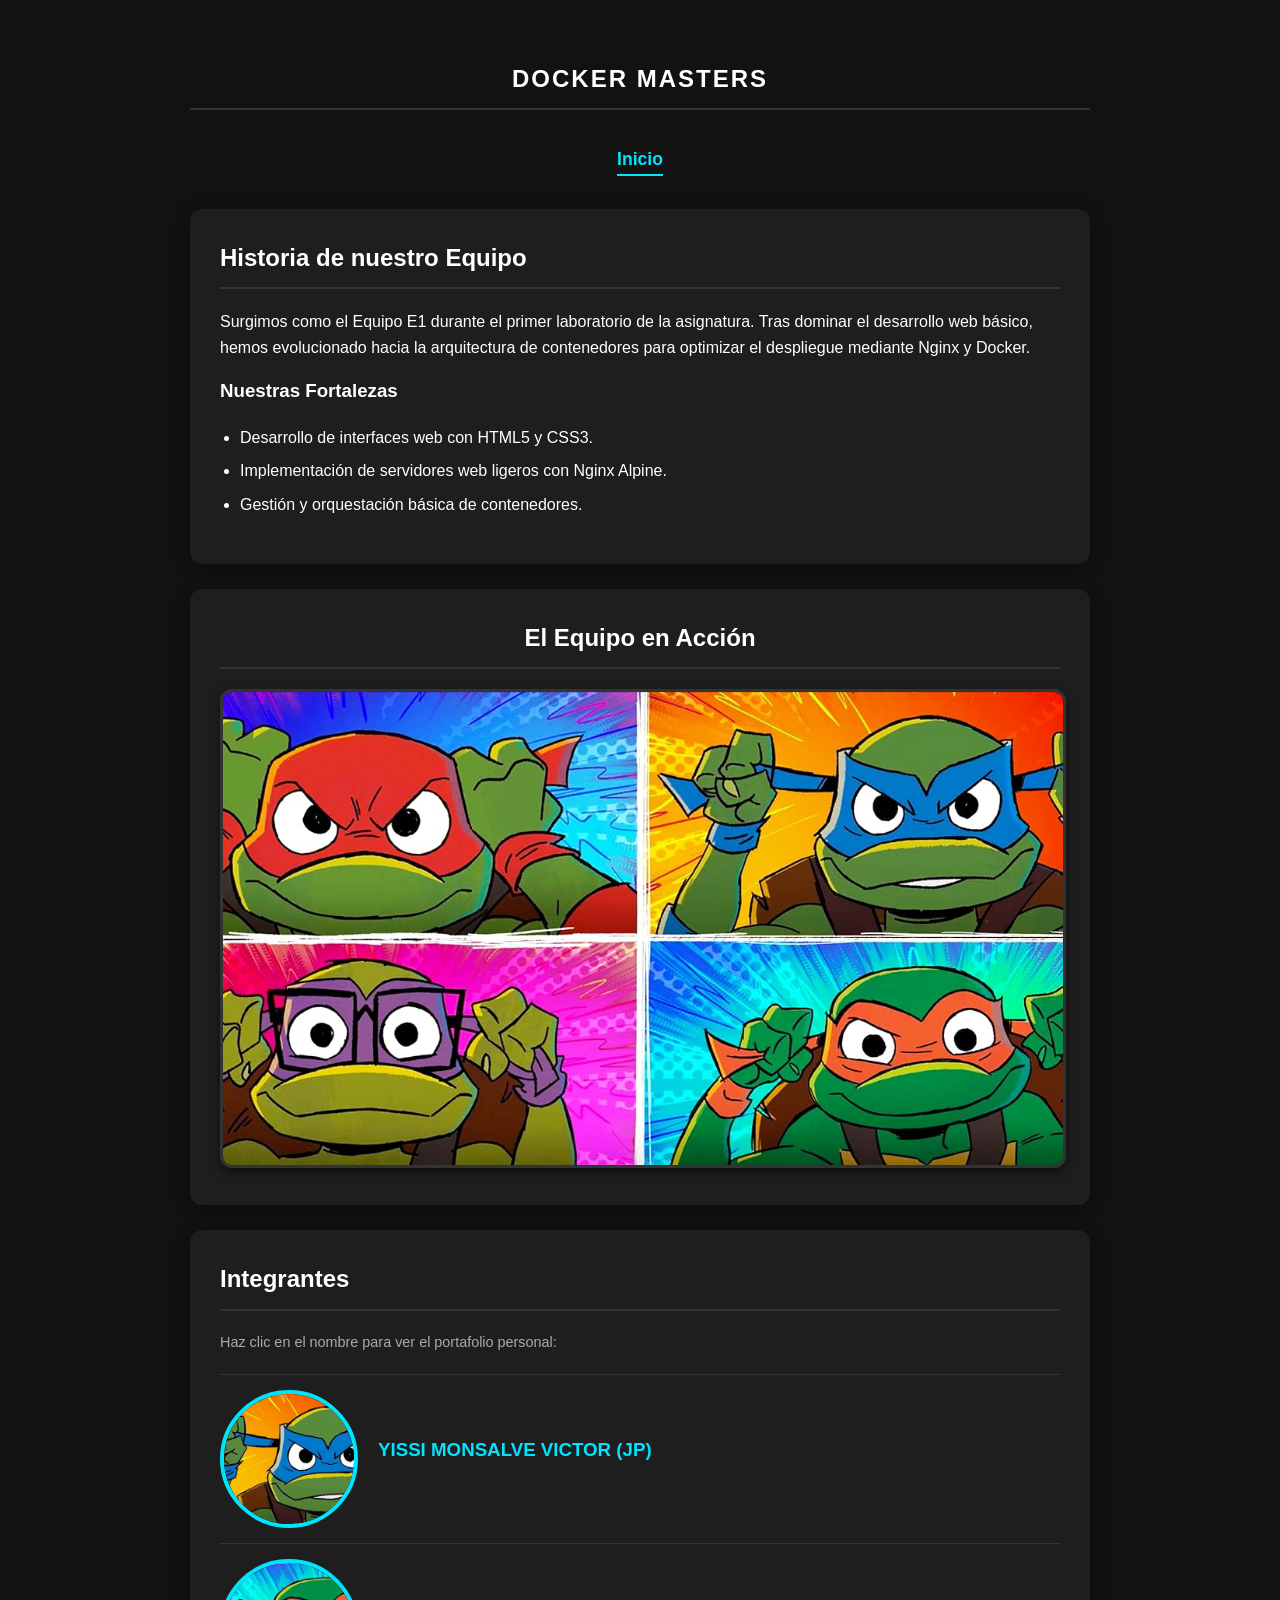
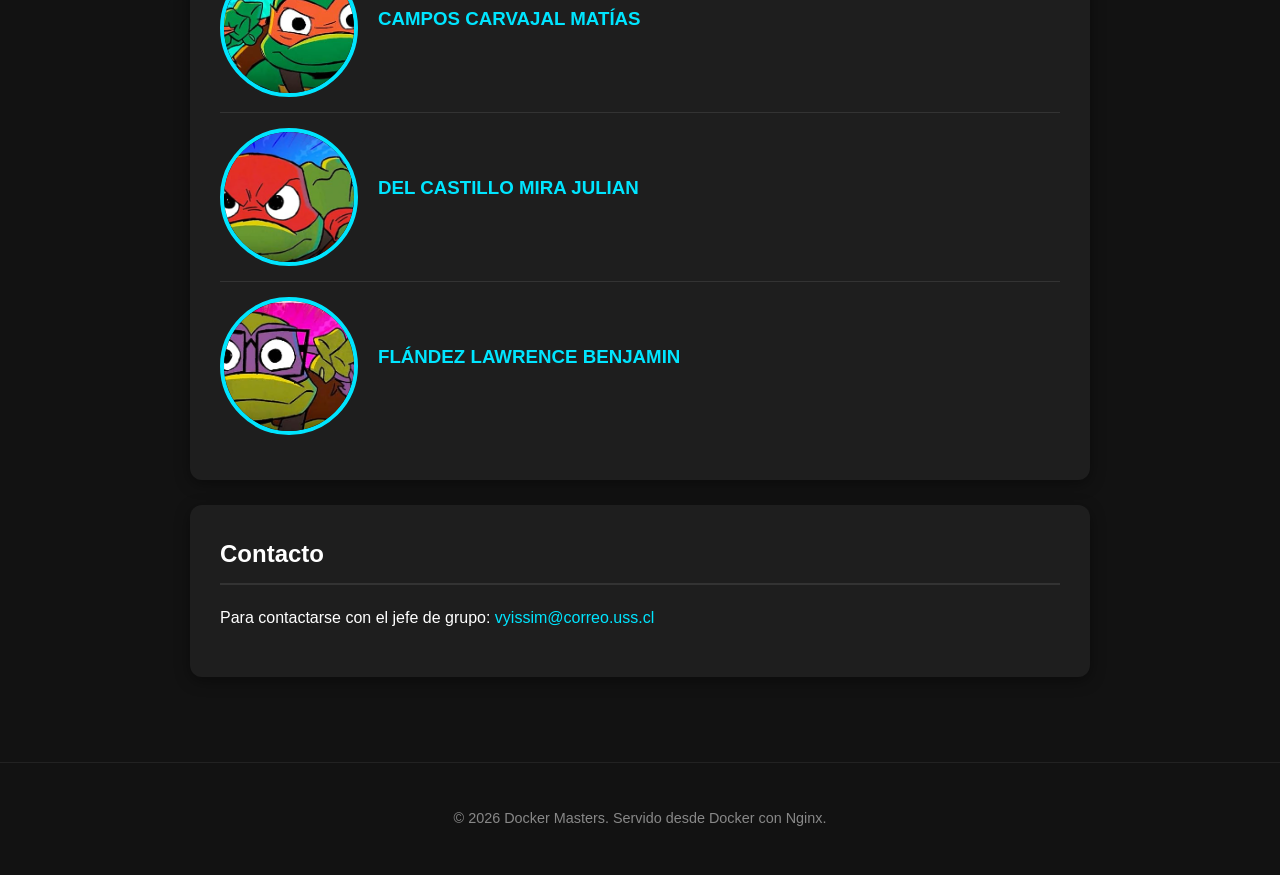
<file: index.html>
<!DOCTYPE html>
<html lang="es">
<head>
    <meta charset="UTF-8">
    <meta name="viewport" content="width=device-width, initial-scale=1.0">
    <title>Laboratorio 02 - Docker Masters</title>
    <link rel="stylesheet" href="styles.css">
</head>
<body>
    <main>
        <h2 style="text-align: center; margin: 20px 0; letter-spacing: 2px; text-transform: uppercase;">DOCKER MASTERS</h2>

        <nav style="background: transparent; box-shadow: none; border: none; text-align: center; margin-bottom: 20px;">
            <a href="index.html" style="font-weight: bold; border-bottom: 2px solid #00e5ff; padding-bottom: 5px; text-decoration: none; color: #00e5ff;">Inicio</a>
        </nav>

        <section id="equipo">
            <h2>Historia de nuestro Equipo</h2>
            <p>Surgimos como el Equipo E1 durante el primer laboratorio de la asignatura. Tras dominar el desarrollo web básico, hemos evolucionado hacia la arquitectura de contenedores para optimizar el despliegue mediante Nginx y Docker.</p>
            
            <h3>Nuestras Fortalezas</h3>
            <ul>
                <li>Desarrollo de interfaces web con HTML5 y CSS3.</li>
                <li>Implementación de servidores web ligeros con Nginx Alpine.</li>
                <li>Gestión y orquestación básica de contenedores.</li>
            </ul>
        </section>

        <section id="foto-grupal" style="text-align: center;">
            <h2>El Equipo en Acción</h2>
            <img src="img/grupo_e1.jpg" alt="Foto del Equipo Docker Masters" style="max-width: 100%; height: auto; border-radius: 12px; border: 3px solid #333; box-shadow: 0 4px 10px rgba(0,0,0,0.5);">
        </section>

        <section id="miembros">
            <h2>Integrantes</h2>
            <p style="font-size: 0.9rem; color: #aaa; margin-bottom: 20px;">Haz clic en el nombre para ver el portafolio personal:</p>

            <article class="proyecto">
                <img src="img/victor.png" alt="Victor Yissi" class="avatar">
                <h3><a href="Portafolios/victor.html">YISSI MONSALVE VICTOR (JP)</a></h3>
            </article>

            <article class="proyecto">
                <img src="img/matias.png" alt="Matías Campos" class="avatar">
                <h3><a href="Portafolios/matias.html">CAMPOS CARVAJAL MATÍAS</a></h3>
            </article>

            <article class="proyecto">
                <img src="img/julian.png" alt="Julián Del Castillo" class="avatar">
                <h3><a href="Portafolios/julian.html">DEL CASTILLO MIRA JULIAN</a></h3>
            </article>

            <article class="proyecto">
                <img src="img/benjamin.png" alt="Benjamín Flández" class="avatar">
                <h3><a href="Portafolios/benjamin.html">FLÁNDEZ LAWRENCE BENJAMIN</a></h3>
            </article>
        </section>

        <section id="contacto">
            <h2>Contacto</h2>
            <p>Para contactarse con el jefe de grupo: <a href="mailto:vyissim@correo.uss.cl">vyissim@correo.uss.cl</a></p>
        </section>
    </main>

    <footer>
        <p>&copy; 2026 Docker Masters. Servido desde Docker con Nginx.</p>
    </footer>
</body>
</html>
</file>
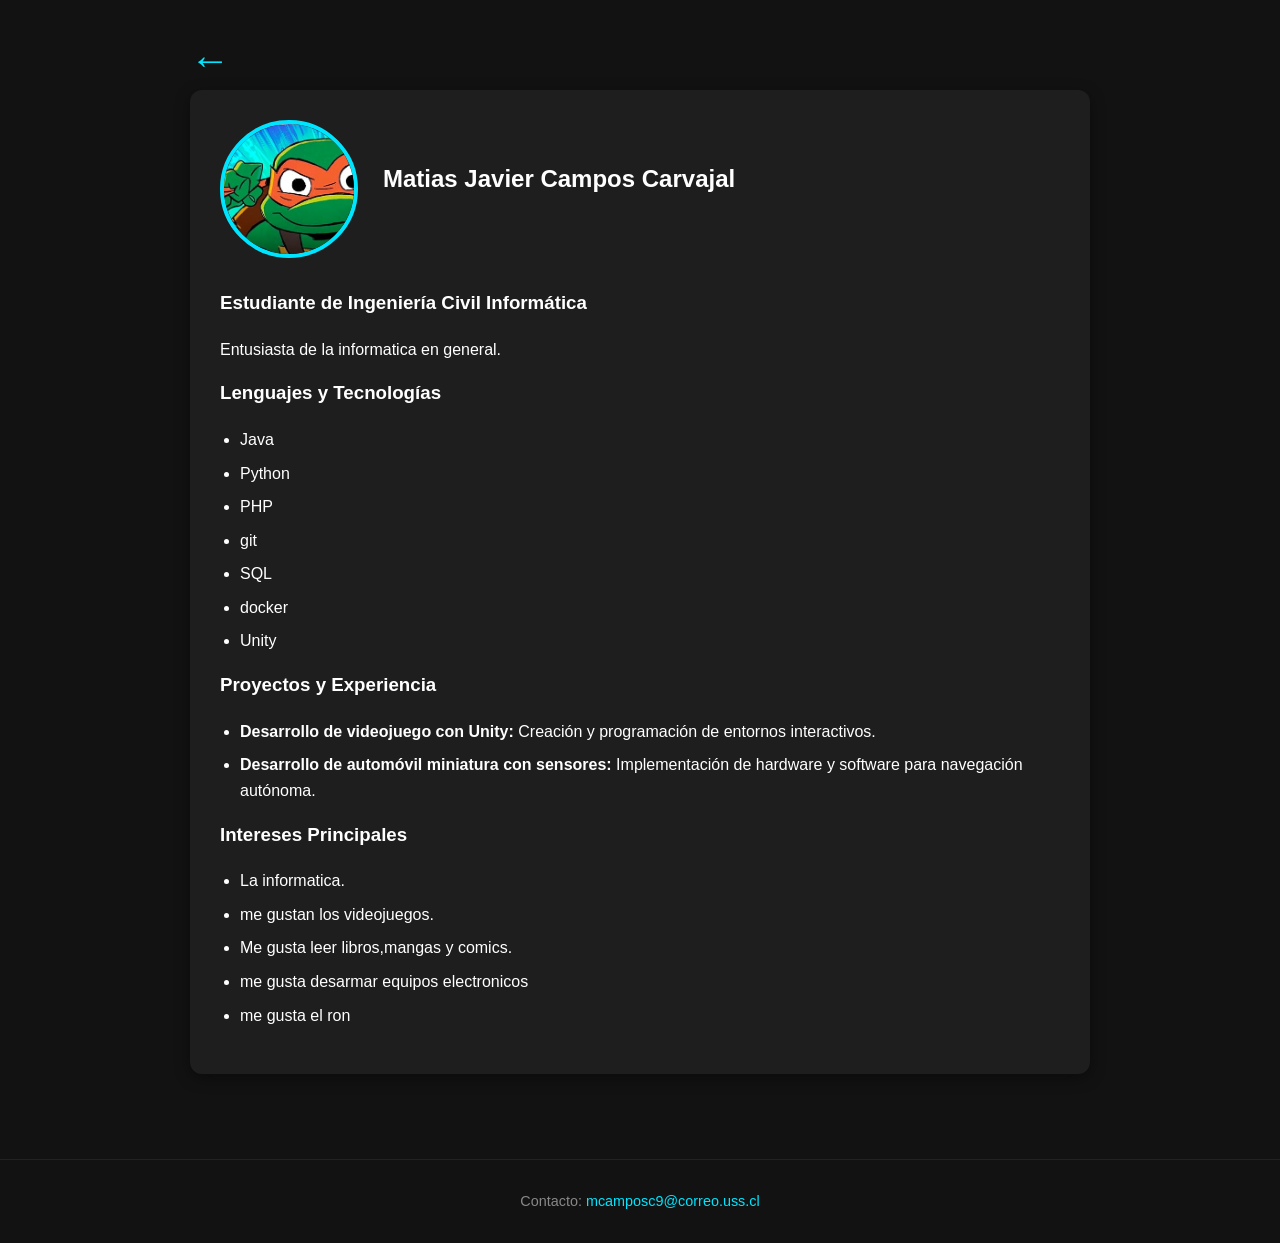
<file: matias.html>
<!DOCTYPE html>
<html lang="es">
<head>
    <link rel="stylesheet" href="styles.css">
    <meta charset="UTF-8">
    <meta name="viewport" content="width=device-width, initial-scale=1.0">
    <title>Perfil - Matias Javier Campos Carvajal</title>
</head>
<body>

    <main>
        <a href="index.html" class="btn-regresar">&#8592;</a>

        <section>
            <div class="encabezado">
                <img src="img/matias.png" alt="Avatar Victor" class="avatar">
                <h1 id="titulo-principal">Matias Javier Campos Carvajal</h1>
            </div>
            
            <h3>Estudiante de Ingeniería Civil Informática</h3>
            <p>Entusiasta de la informatica en general.</p>

            <div>
                <h3>Lenguajes y Tecnologías</h3>
                <ul>
                    <li>Java</li>
                    <li>Python</li>
                    <li>PHP</li>
                    <li>git</li>
                    <li>SQL</li>
                    <li>docker</li>
                    <li>Unity</li>
                </ul>
            </div>

            <div>
                <h3>Proyectos y Experiencia</h3>
                <ul>
                    <li><strong>Desarrollo de videojuego con Unity:</strong> Creación y programación de entornos interactivos.</li>
                    <li><strong>Desarrollo de automóvil miniatura con sensores:</strong> Implementación de hardware y software para navegación autónoma.</li>
                </ul>
            </div>

            <div>
                <h3>Intereses Principales</h3>
                <ul>
                    <li>La informatica.</li>
                    <li>me gustan los videojuegos.</li>
                    <li>Me gusta leer libros,mangas y comics.</li>
                    <li>me gusta desarmar equipos electronicos</li>
                    <li>me gusta el ron</li>
                </ul>
            </div>
            
        </section>
    </main>

    <footer>
        Contacto: <a href="mailto:mcamposc9@correo.uss.cl">mcamposc9@correo.uss.cl</a>
    </footer>

</body>
</html>
</file>
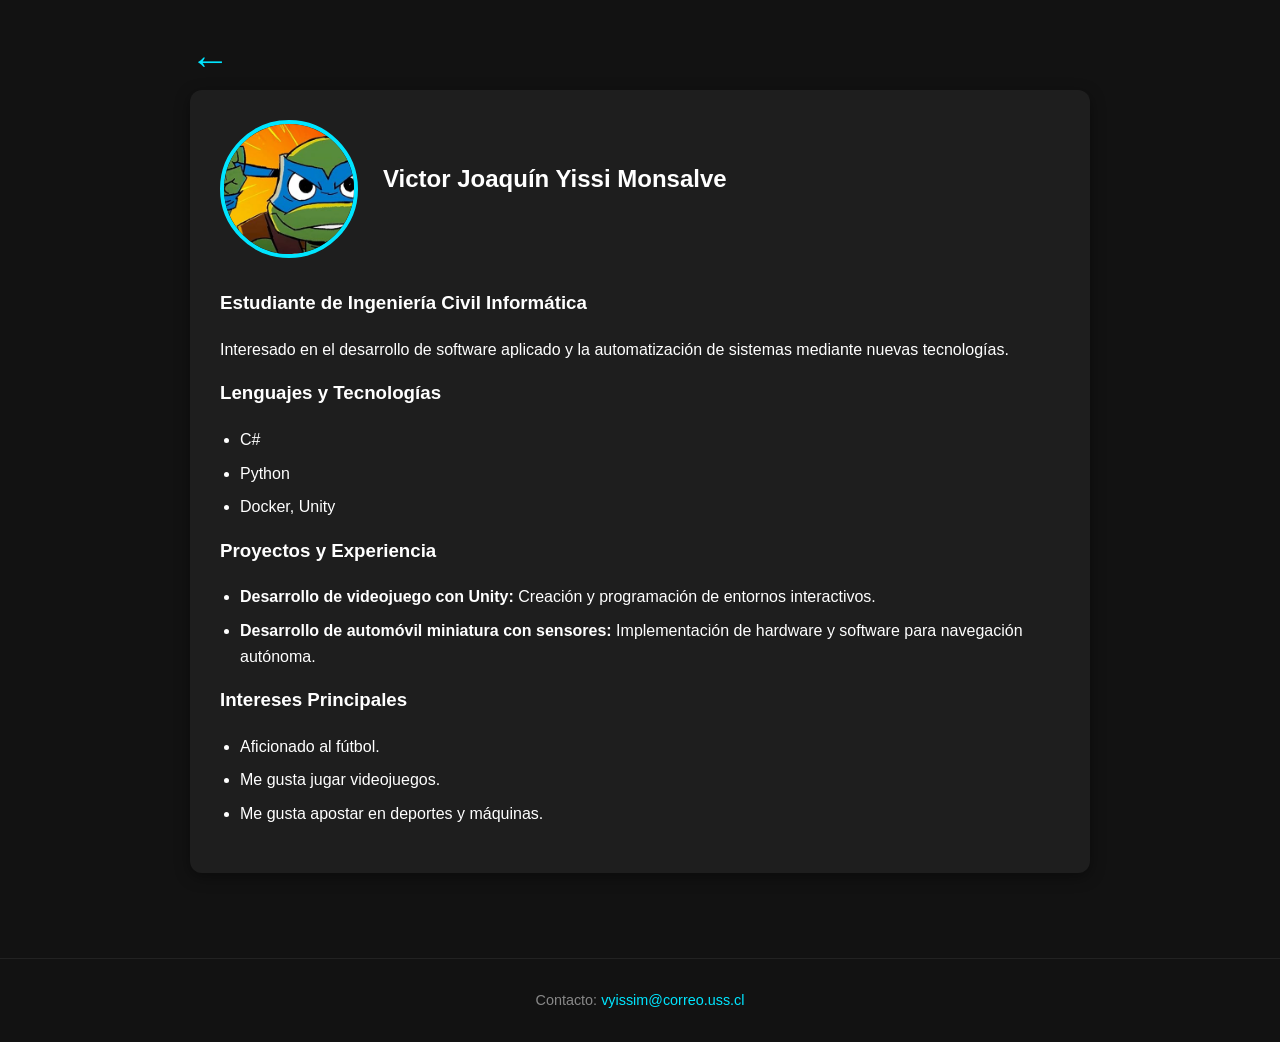
<file: victor.html>
<!DOCTYPE html>
<html lang="es">
<head>
    <link rel="stylesheet" href="styles.css">
    <meta charset="UTF-8">
    <meta name="viewport" content="width=device-width, initial-scale=1.0">
    <title>Perfil - Victor Joaquín Yissi Monsalve</title>
</head>
<body>

    <main>
        <a href="index.html" class="btn-regresar">&#8592;</a>

        <section>
            <div class="encabezado">
                <img src="img/victor.png" alt="Avatar Victor" class="avatar">
                <h1 id="titulo-principal">Victor Joaquín Yissi Monsalve</h1>
            </div>
            
            <h3>Estudiante de Ingeniería Civil Informática</h3>
            <p>Interesado en el desarrollo de software aplicado y la automatización de sistemas mediante nuevas tecnologías.</p>

            <div>
                <h3>Lenguajes y Tecnologías</h3>
                <ul>
                    <li>C#</li>
                    <li>Python</li>
                    <li>Docker, Unity</li>
                </ul>
            </div>

            <div>
                <h3>Proyectos y Experiencia</h3>
                <ul>
                    <li><strong>Desarrollo de videojuego con Unity:</strong> Creación y programación de entornos interactivos.</li>
                    <li><strong>Desarrollo de automóvil miniatura con sensores:</strong> Implementación de hardware y software para navegación autónoma.</li>
                </ul>
            </div>

            <div>
                <h3>Intereses Principales</h3>
                <ul>
                    <li>Aficionado al fútbol.</li>
                    <li>Me gusta jugar videojuegos.</li>
                    <li>Me gusta apostar en deportes y máquinas.</li>
                </ul>
            </div>
            
        </section>
    </main>

    <footer>
        Contacto: <a href="mailto:vyissim@correo.uss.cl">vyissim@correo.uss.cl</a>
    </footer>

</body>
</html>
</file>
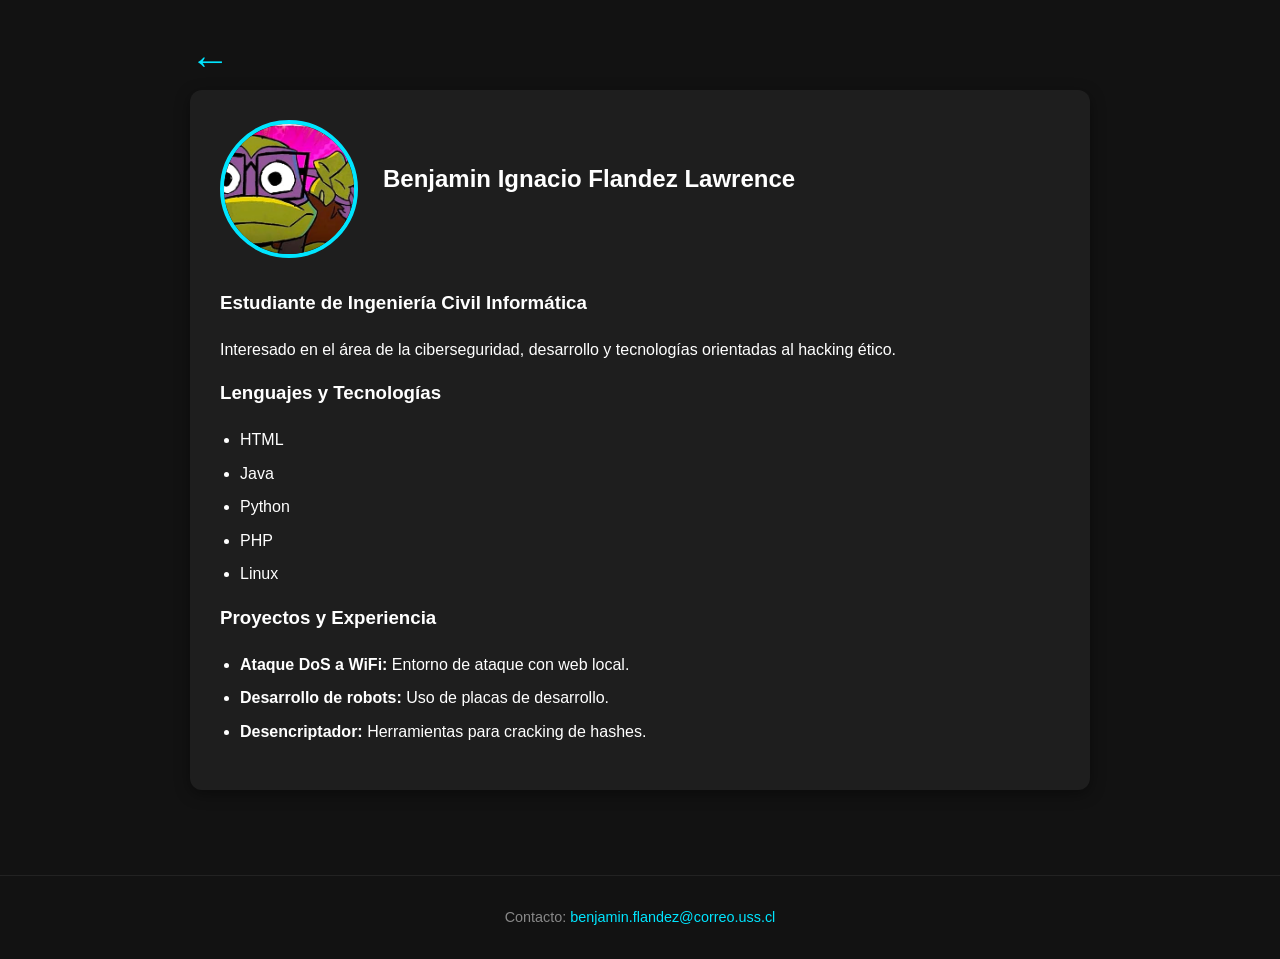
<file: Portafolios/benjamin.html>
<!DOCTYPE html>
<html lang="es">
<head>
    <link rel="stylesheet" href="../styles.css">
    <meta charset="UTF-8">
    <meta name="viewport" content="width=device-width, initial-scale=1.0">
    <title>Perfil - Benjamin Ignacio Flandez Lawrence</title>
</head>
<body>

    <main>
        <a href="../index.html" class="btn-regresar">&#8592;</a>

        <section>
            <div class="encabezado">
                <img src="../img/benjamin.png" alt="Avatar Benjamin" class="avatar">
                <h1 id="titulo-principal">Benjamin Ignacio Flandez Lawrence</h1>
            </div>
            
            <h3>Estudiante de Ingeniería Civil Informática</h3>
            <p>Interesado en el área de la ciberseguridad, desarrollo y tecnologías orientadas al hacking ético.</p>

            <div>
                <h3>Lenguajes y Tecnologías</h3>
                <ul>
                    <li>HTML</li>
                    <li>Java</li>
                    <li>Python</li>
                    <li>PHP</li>
                    <li>Linux </li>
                </ul>
            </div>

            <div>
                <h3>Proyectos y Experiencia</h3>
                <ul>
                    <li><strong>Ataque DoS a WiFi:</strong> Entorno de ataque con web local.</li>
                    <li><strong>Desarrollo de robots:</strong> Uso de placas de desarrollo.</li>
                    <li><strong>Desencriptador:</strong> Herramientas para cracking de hashes.</li>
                </ul>
            </div>
            
        </section>
    </main>

    <footer>
        Contacto: <a href="mailto:benjamin.flandez@correo.uss.cl">benjamin.flandez@correo.uss.cl</a>
    </footer>

</body>
</html>
</file>
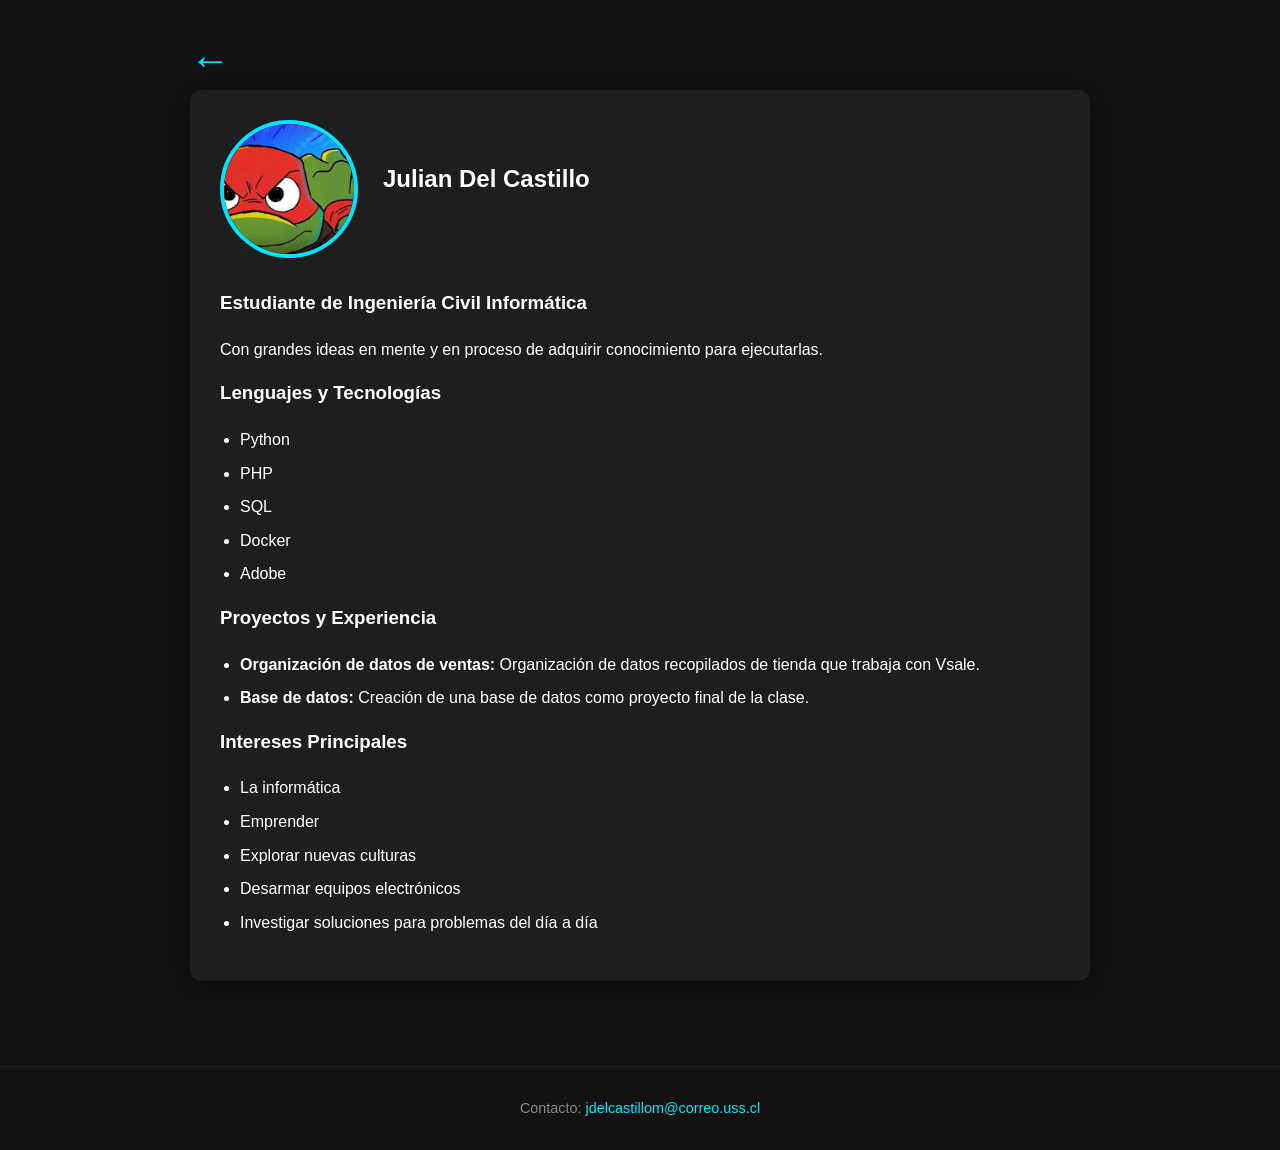
<file: Portafolios/julian.html>
<!DOCTYPE html>
<html lang="es">
<head>
    <meta charset="UTF-8">
    <meta name="viewport" content="width=device-width, initial-scale=1.0">
    <title>Perfil - Julian David Del Castillo Mira</title>

    <link rel="stylesheet" href="../styles.css">
</head>

<body>

    <main>
        
        <a href="../index.html" class="btn-regresar">&#8592;</a>

        <section>
            <div class="encabezado">
               
                <img src="../img/julian.png" alt="Avatar Julian" class="avatar">
                <h1 id="titulo-principal">Julian Del Castillo</h1>
            </div>
            
            <h3>Estudiante de Ingeniería Civil Informática</h3>
            <p>Con grandes ideas en mente y en proceso de adquirir conocimiento para ejecutarlas.</p>

            <div>
                <h3>Lenguajes y Tecnologías</h3>
                <ul>
                    <li>Python</li>
                    <li>PHP</li>
                    <li>SQL</li>
                    <li>Docker</li>
                    <li>Adobe</li>
                </ul>
            </div>

            <div>
                <h3>Proyectos y Experiencia</h3>
                <ul>
                    <li><strong>Organización de datos de ventas:</strong> Organización de datos recopilados de tienda que trabaja con Vsale.</li>
                    <li><strong>Base de datos:</strong> Creación de una base de datos como proyecto final de la clase.</li>                   
                </ul>
            </div>

            <div>
                <h3>Intereses Principales</h3>
                <ul>
                    <li>La informática</li>
                    <li>Emprender</li>
                    <li>Explorar nuevas culturas</li>
                    <li>Desarmar equipos electrónicos</li>
                    <li>Investigar soluciones para problemas del día a día</li>
                </ul>
            </div>
            
        </section>
    </main>

    <footer>
        Contacto: <a href="mailto:jdelcastillom@correo.uss.cl">jdelcastillom@correo.uss.cl</a>
    </footer>

</body>
</html>
</file>
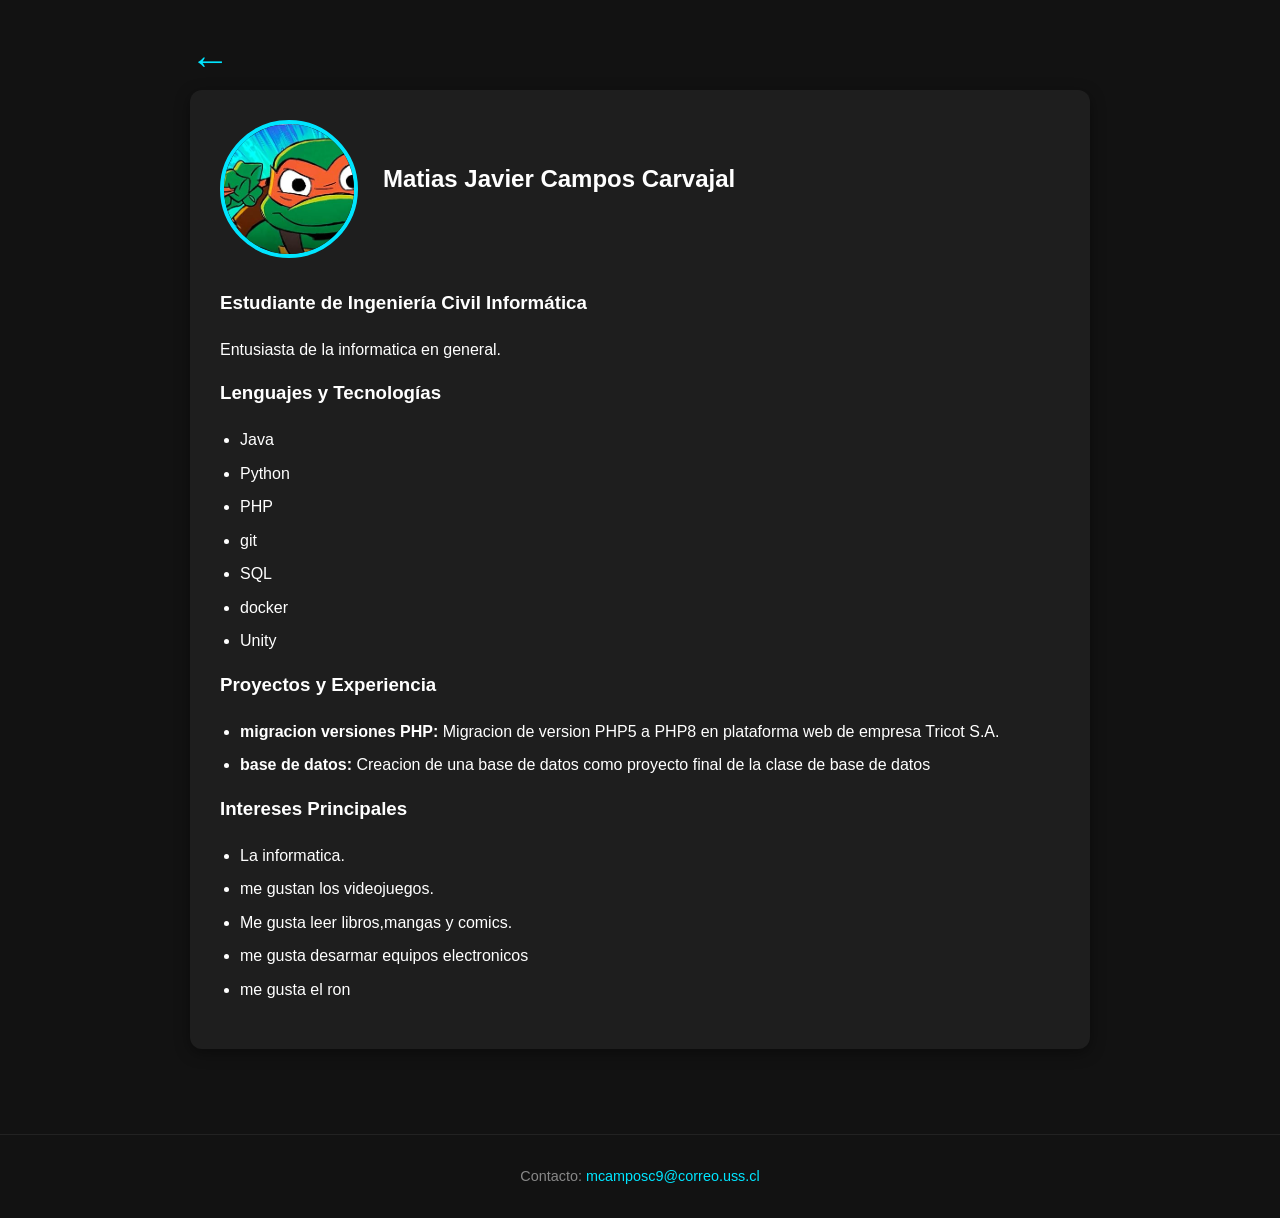
<file: Portafolios/matias.html>
<!DOCTYPE html>
<html lang="es">
<head>
    <link rel="stylesheet" href="../styles.css">
    <meta charset="UTF-8">
    <meta name="viewport" content="width=device-width, initial-scale=1.0">
    <title>Perfil - Matias Javier Campos Carvajal</title>
</head>
<body>

    <main>
        <a href="../index.html" class="btn-regresar">&#8592;</a>

        <section>
            <div class="encabezado">
                <img src="../img/matias.png" alt="Avatar Victor" class="avatar">
                <h1 id="titulo-principal">Matias Javier Campos Carvajal</h1>
            </div>
            
            <h3>Estudiante de Ingeniería Civil Informática</h3>
            <p>Entusiasta de la informatica en general.</p>

            <div>
                <h3>Lenguajes y Tecnologías</h3>
                <ul>
                    <li>Java</li>
                    <li>Python</li>
                    <li>PHP</li>
                    <li>git</li>
                    <li>SQL</li>
                    <li>docker</li>
                    <li>Unity</li>
                </ul>
            </div>

            <div>
                <h3>Proyectos y Experiencia</h3>
                <ul>
                    <li><strong>migracion versiones PHP:</strong> Migracion de version PHP5 a PHP8 en plataforma web de empresa Tricot S.A.</li>
                    <li><strong>base de datos:</strong> Creacion de una base de datos como proyecto final de la clase de base de datos</li>                   
                </ul>
            </div>

            <div>
                <h3>Intereses Principales</h3>
                <ul>
                    <li>La informatica.</li>
                    <li>me gustan los videojuegos.</li>
                    <li>Me gusta leer libros,mangas y comics.</li>
                    <li>me gusta desarmar equipos electronicos</li>
                    <li>me gusta el ron</li>
                </ul>
            </div>
            
        </section>
    </main>

    <footer>
        Contacto: <a href="mailto:mcamposc9@correo.uss.cl">mcamposc9@correo.uss.cl</a>
    </footer>

</body>
</html>
</file>
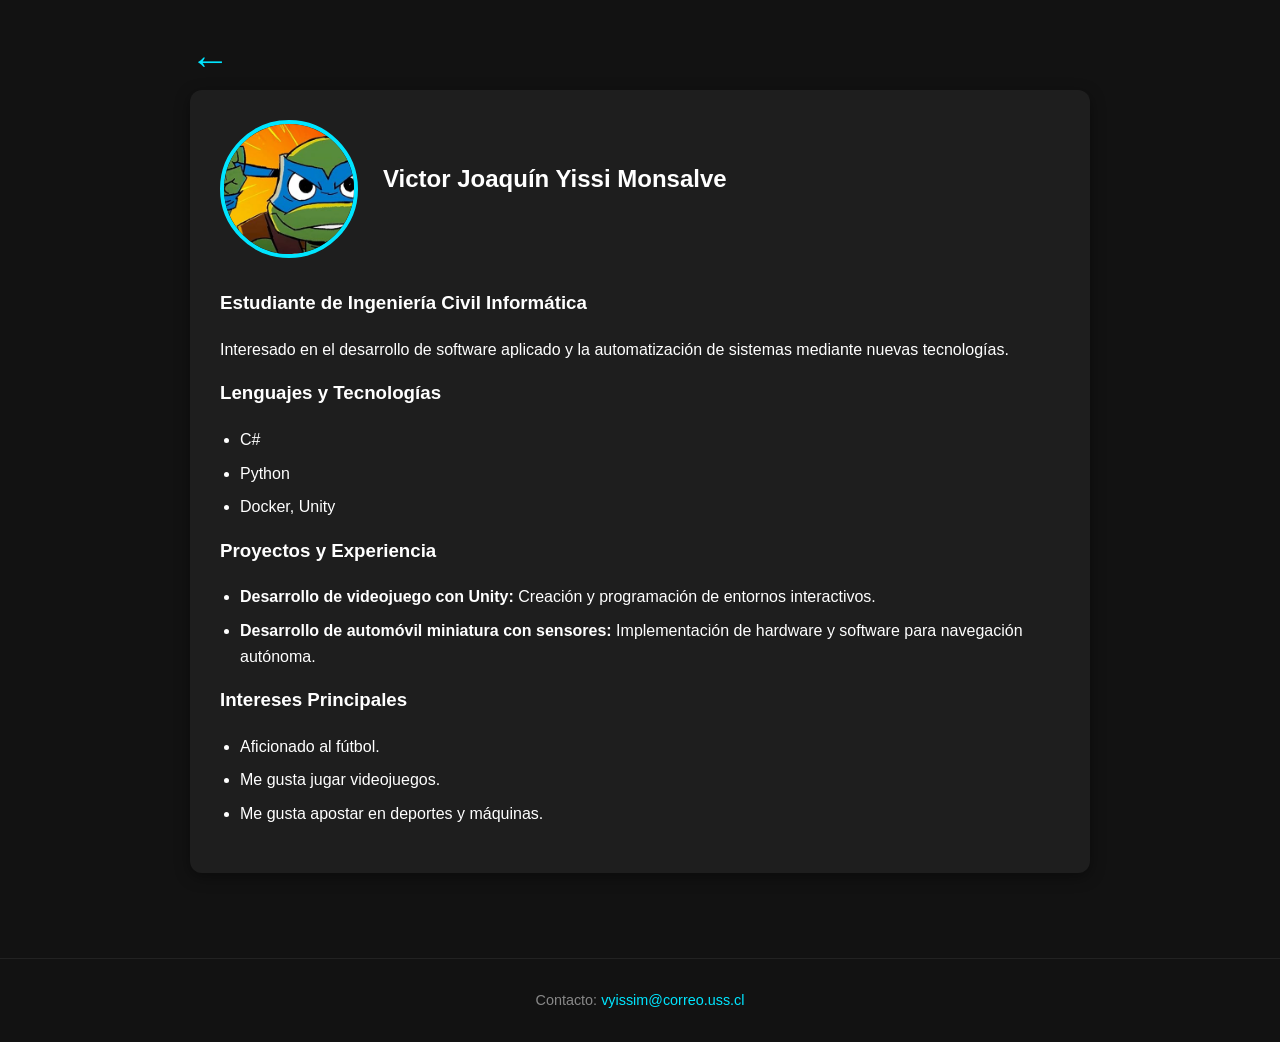
<file: Portafolios/victor.html>
<!DOCTYPE html>
<html lang="es">
<head>
    <link rel="stylesheet" href="../styles.css">
    <meta charset="UTF-8">
    <meta name="viewport" content="width=device-width, initial-scale=1.0">
    <title>Perfil - Victor Joaquín Yissi Monsalve</title>
</head>
<body>

    <main>
        <a href="../index.html" class="btn-regresar">&#8592;</a>

        <section>
            <div class="encabezado">
                <img src="../img/victor.png" alt="Avatar Victor" class="avatar">
                <h1 id="titulo-principal">Victor Joaquín Yissi Monsalve</h1>
            </div>
            
            <h3>Estudiante de Ingeniería Civil Informática</h3>
            <p>Interesado en el desarrollo de software aplicado y la automatización de sistemas mediante nuevas tecnologías.</p>

            <div>
                <h3>Lenguajes y Tecnologías</h3>
                <ul>
                    <li>C#</li>
                    <li>Python</li>
                    <li>Docker, Unity</li>
                </ul>
            </div>

            <div>
                <h3>Proyectos y Experiencia</h3>
                <ul>
                    <li><strong>Desarrollo de videojuego con Unity:</strong> Creación y programación de entornos interactivos.</li>
                    <li><strong>Desarrollo de automóvil miniatura con sensores:</strong> Implementación de hardware y software para navegación autónoma.</li>
                </ul>
            </div>

            <div>
                <h3>Intereses Principales</h3>
                <ul>
                    <li>Aficionado al fútbol.</li>
                    <li>Me gusta jugar videojuegos.</li>
                    <li>Me gusta apostar en deportes y máquinas.</li>
                </ul>
            </div>
            
        </section>
    </main>

    <footer>
        Contacto: <a href="mailto:vyissim@correo.uss.cl">vyissim@correo.uss.cl</a>
    </footer>

</body>
</html>
</file>
<file: styles.css>
body {
    font-family: 'Segoe UI', Tahoma, Geneva, Verdana, sans-serif;
    margin: 0;
    padding: 0;
    background-color: #121212; 
    color: #ffffff; 
    line-height: 1.6;
}

main {
    max-width: 900px;
    margin: 20px auto;
    padding: 20px;
}

nav {
    text-align: center;
    margin-bottom: 30px;
    background: #1e1e1e; 
    padding: 15px;
    border-radius: 12px;
    box-shadow: 0 4px 10px rgba(0,0,0,0.5);
}

nav a {
    text-decoration: none;
    color: #00e5ff; 
    margin: 0 15px;
    font-weight: bold;
    font-size: 1.1rem;
    transition: color 0.3s ease;
}

nav a:hover {
    color: #ffffff;
}

.btn-regresar {
    display: inline-block;
    color: #00e5ff;
    font-size: 2.5rem; 
    font-weight: bold;
    text-decoration: none;
    margin-bottom: 10px;
    line-height: 1;
    transition: transform 0.3s ease, color 0.3s ease;
}

.btn-regresar:hover {
    color: #ffffff;
    transform: translateX(-8px); 
}

section {
    background-color: #1e1e1e;
    padding: 30px;
    margin-bottom: 25px;
    border-radius: 12px;
    box-shadow: 0 4px 15px rgba(0,0,0,0.4);
}

h1, h2, h3 {
    color: #ffffff;
    margin-top: 0;
}

h2 {
    border-bottom: 2px solid #333;
    padding-bottom: 10px;
    margin-bottom: 20px;
}

.encabezado {
    display: flex;
    align-items: center;
    gap: 25px;
    margin-bottom: 30px;
}

.avatar {
    width: 130px;
    height: 130px;
    border-radius: 50%; 
    border: 4px solid #00e5ff; 
    object-fit: cover;
    background-color: #333; 
}

.proyecto {
    display: flex;
    align-items: center;
    gap: 20px;
    padding: 15px 0;
    border-top: 1px solid #333;
}

ul {
    padding-left: 20px;
}

li {
    margin-bottom: 8px;
}

a {
    color: #00e5ff;
    text-decoration: none;
}

a:hover {
    text-decoration: underline;
}

footer {
    text-align: center;
    padding: 30px;
    color: #888;
    font-size: 0.9rem;
    border-top: 1px solid #222;
    margin-top: 40px;
}
</file>
